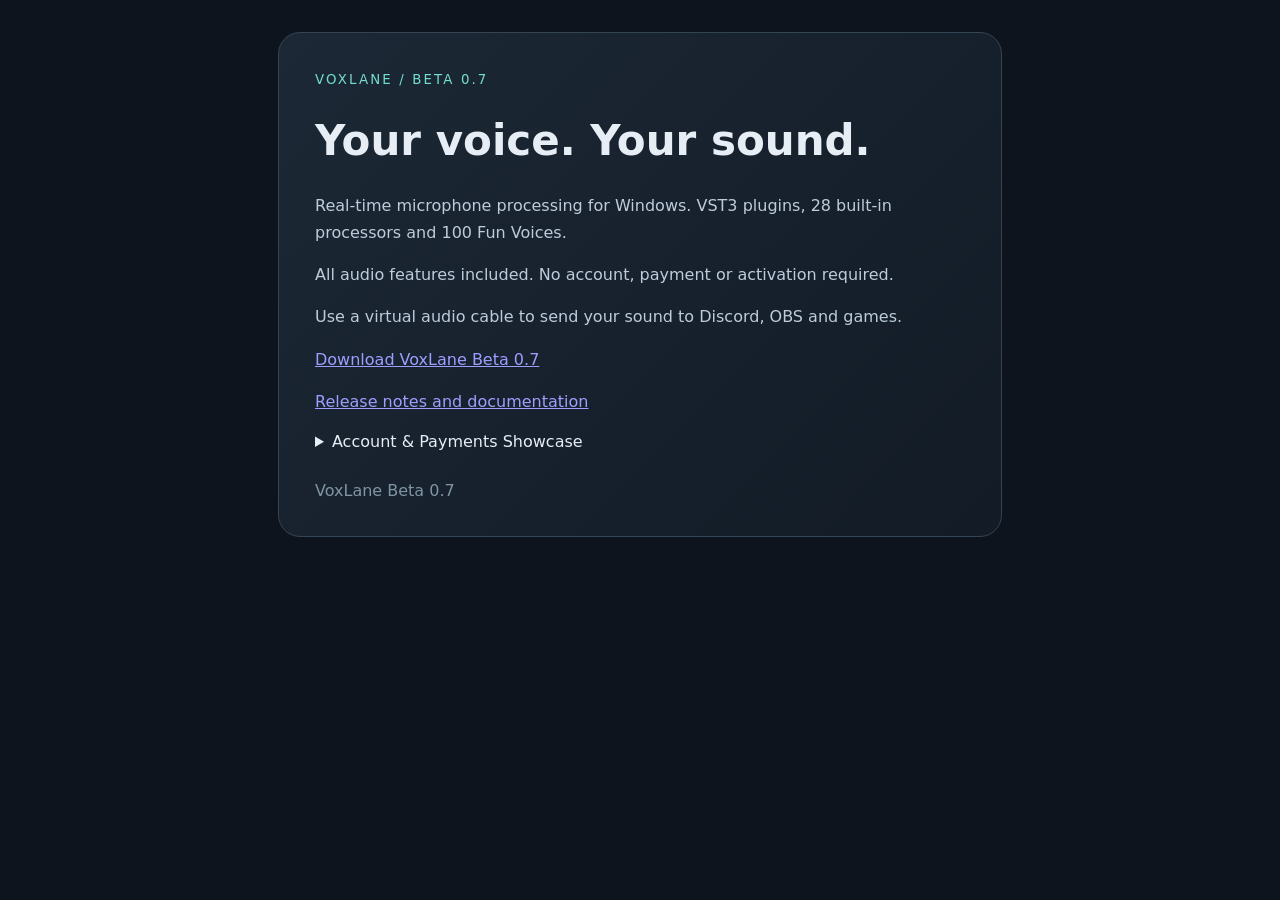
<file: docs/index.html>
<!doctype html>
<html lang="en"><head><meta charset="utf-8"><meta name="viewport" content="width=device-width,initial-scale=1"><title>VoxLane — microphone processing for Windows</title><link rel="stylesheet" href="account/style.css"></head>
<body><main><small>VOXLANE / BETA 0.7</small><h1 id="title">Your voice. Your sound.</h1><p id="intro">Real-time microphone processing for Windows. VST3 plugins, 28 built-in processors and 100 Fun Voices.</p><p id="access">All audio features included. No account, payment or activation required.</p><p id="routing">Use a virtual audio cable to send your sound to Discord, OBS and games.</p><p><a id="download" href="https://github.com/Reekksio/VST-MIC-HOST-VoxLane-/releases/download/v0.7.0/VoxLane-Beta-0.7.zip">Download VoxLane Beta 0.7</a></p><p><a id="github" href="https://github.com/Reekksio/VST-MIC-HOST-VoxLane-/releases/latest">Release notes and documentation</a></p><details><summary id="showcase">Account & Payments Showcase</summary><p id="demo">An archived integration build demonstrating authentication, persistent sessions and Stripe Checkout.</p><a id="demo-link" href="https://github.com/Reekksio/VST-MIC-HOST-VoxLane-/releases/tag/v0.7">View showcase edition</a></details><footer>VoxLane Beta 0.7</footer></main><script>
const lang=navigator.language.toLowerCase().startsWith('pl')?'pl':'en';document.documentElement.lang=lang;
if(lang==='pl'){for(const [id,value]of Object.entries({title:'Twój głos. Twoje brzmienie.',intro:'Przetwarzanie mikrofonu na żywo w Windows. Wtyczki VST3, 28 wbudowanych procesorów i 100 Fun Voices.',access:'Wszystkie funkcje audio w zestawie. Bez konta, płatności i aktywacji.',routing:'Przekaż dźwięk przez wirtualny kabel do Discorda, OBS i gier.',download:'Pobierz VoxLane Beta 0.7',github:'Opis wydania i dokumentacja',showcase:'Prezentacja integracji kont i płatności',demo:'Archiwalna wersja prezentująca logowanie, zapamiętywanie sesji i integrację Stripe Checkout.','demo-link':'Zobacz wersję demonstracyjną'}))document.getElementById(id).textContent=value;}
</script></body></html>
</file>
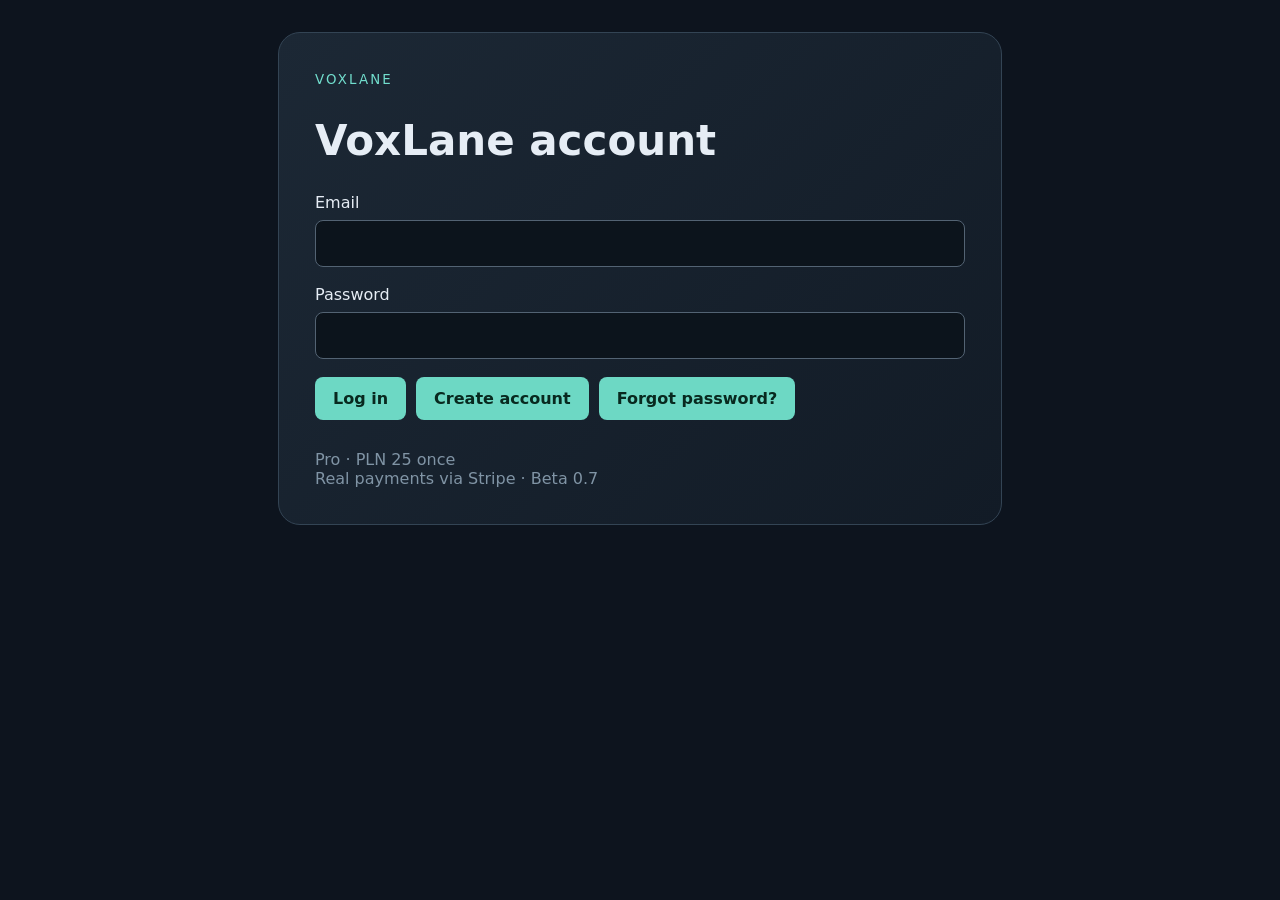
<file: docs/account/index.html>
<!doctype html>
<html lang="en"><head><meta charset="utf-8"><meta name="viewport" content="width=device-width,initial-scale=1"><meta name="referrer" content="no-referrer"><title>VoxLane account</title><link rel="stylesheet" href="style.css"><script src="account.js?v=4" defer></script></head>
<body><main><small>VOXLANE</small><h1 data-i18n="title">VoxLane account</h1>
<form id="email-action" hidden><div class="buttons"><button id="verify-email" type="submit" data-i18n="confirm">Confirm email</button><button id="email-action-cancel" type="button" data-i18n="back">Back</button></div></form>
<form id="account"><label><span data-i18n="email">Email</span><input id="email" type="email" autocomplete="email" required></label><label><span data-i18n="password">Password</span><input id="password" type="password" autocomplete="current-password" minlength="10" required></label><div class="buttons"><button type="submit" data-i18n="login">Log in</button><button type="button" id="signup" data-i18n="signup">Create account</button><button type="button" id="forgot" data-i18n="forgot">Forgot password?</button></div></form>
<form id="recovery" hidden><label><span data-i18n="newPassword">New password</span><input id="new-password" type="password" minlength="10" autocomplete="new-password" required></label><button data-i18n="save">Save</button></form>
<p id="status" role="status"></p><footer><span data-i18n="price">Pro · PLN 25 once</span><br><span data-i18n="paymentMode">Real payments via Stripe</span> · Beta 0.7</footer></main></body></html>
</file>
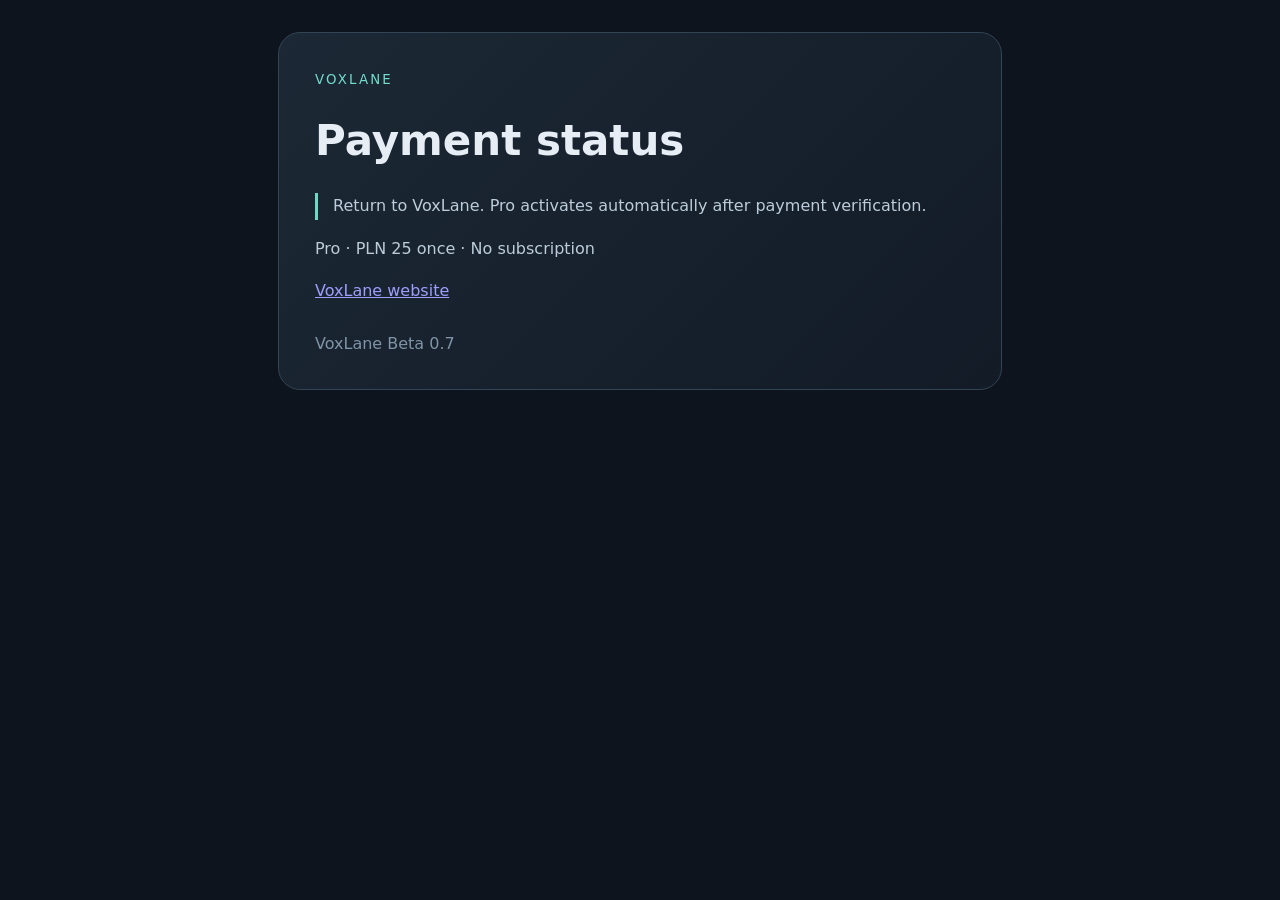
<file: docs/payment/index.html>
<!doctype html>
<html lang="en"><head><meta charset="utf-8"><meta name="viewport" content="width=device-width,initial-scale=1"><meta name="referrer" content="no-referrer"><title>VoxLane payment</title><link rel="stylesheet" href="../account/style.css"><script src="payment.js?v=2" defer></script></head>
<body><main><small>VOXLANE</small><h1 id="title">Payment status</h1><p id="status" role="status">Return to VoxLane. Pro activates automatically after payment verification.</p><p id="price">Pro · PLN 25 once · No subscription</p><p><a id="home" href="../">VoxLane website</a></p><footer>VoxLane Beta 0.7</footer></main></body></html>
</file>
<file: docs/account/style.css>
:root{font-family:system-ui,sans-serif;color:#e6edf5;background:#0d141e;color-scheme:dark}body{margin:0;padding:32px 16px}main{max-width:650px;margin:auto;padding:36px;border:1px solid #334454;border-radius:22px;background:linear-gradient(135deg,#1c2835,#121b26)}small{letter-spacing:.16em;color:#72dfce}h1{font-size:clamp(28px,6vw,42px)}p{line-height:1.65;color:#bdccda}label{display:block;margin:18px 0}input{display:block;box-sizing:border-box;width:100%;margin-top:8px;padding:13px;border:1px solid #536373;border-radius:8px;font:inherit;background:#0c141c}button{font:inherit;cursor:pointer;background:#6dd8c4;border:0;padding:12px 18px;border-radius:8px;color:#08291f;font-weight:650}.buttons{display:flex;gap:10px;flex-wrap:wrap}button:disabled{opacity:.5}#status{white-space:pre-wrap;border-left:3px solid #6dd8c4;padding-left:15px;overflow-wrap:anywhere}footer{margin-top:30px;color:#8094a5}
</file>
